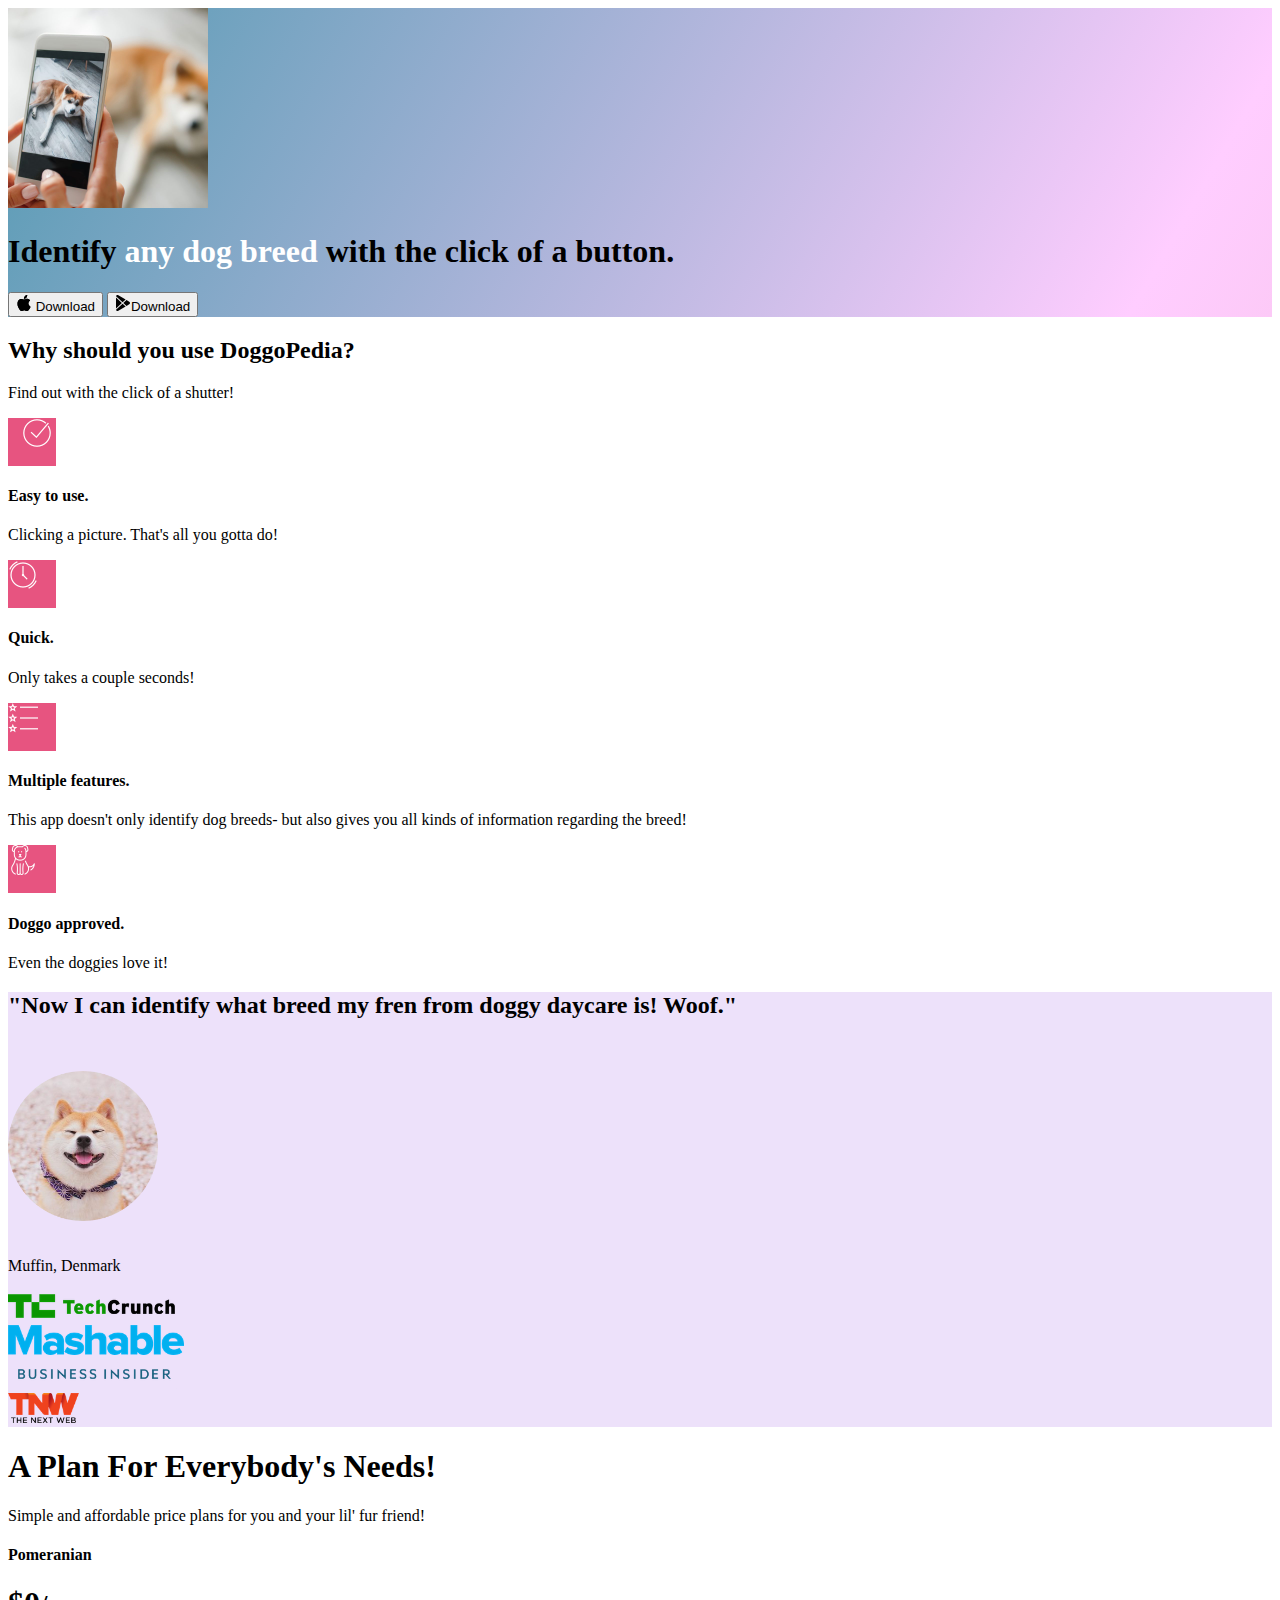
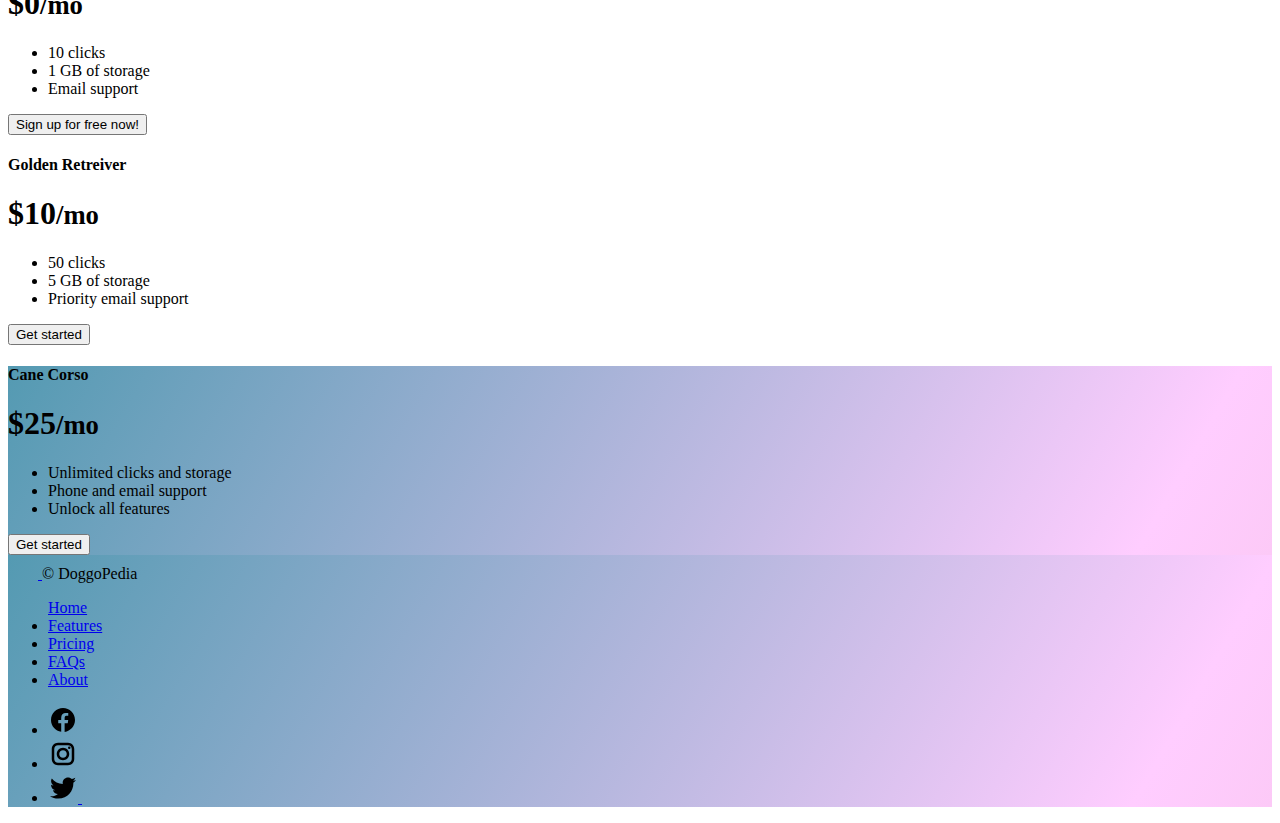
<file: index.html>
<!DOCTYPE html>
<html lang="en">

<head>
  <meta charset="UTF-8">
  <meta name="viewport" content="width=device-width, initial-scale=1.0">
  <title>DoggoPedia</title>
  <link href="https://cdn.jsdelivr.net/npm/bootstrap@5.3.0/dist/css/bootstrap.min.css" rel="stylesheet" integrity="sha384-9ndCyUaIbzAi2FUVXJi0CjmCapSmO7SnpJef0486qhLnuZ2cdeRhO02iuK6FUUVM" crossorigin="anonymous">
  <link rel="stylesheet" href="./css/style.css">
</head>

<body>

  <!-- Title -->
  <section id="title" class="gradient-background">

    <div class="container col-xxl-8 px-4">
      <div class="row flex-lg-row-reverse align-items-center g-5">
        <div class="col-10 col-sm-8 col-lg-6">
          <img src="./images/doggo.jpg" class="d-block mx-lg-auto img-fluid" alt="Bootstrap Themes" height="200"
            loading="lazy">
        </div>
        <div class="col-lg-6">
          <h1 class="display-5 fw-bold text-body-emphasis lh-1 mb-3">Identify <span class="white">any dog breed</span> with the click of a button.</h1>

          <div class="d-grid gap-2 d-md-flex justify-content-md-start">
            <button type="button" class="btn btn-light btn-lg px-4 me-md-2"><svg xmlns="http://www.w3.org/2000/svg"
                width="16" height="16" fill="currentColor" class="bi bi-apple mb-1" viewBox="0 0 16 16">
                <path
                  d="M11.182.008C11.148-.03 9.923.023 8.857 1.18c-1.066 1.156-.902 2.482-.878 2.516.024.034 1.52.087 2.475-1.258.955-1.345.762-2.391.728-2.43Zm3.314 11.733c-.048-.096-2.325-1.234-2.113-3.422.212-2.189 1.675-2.789 1.698-2.854.023-.065-.597-.79-1.254-1.157a3.692 3.692 0 0 0-1.563-.434c-.108-.003-.483-.095-1.254.116-.508.139-1.653.589-1.968.607-.316.018-1.256-.522-2.267-.665-.647-.125-1.333.131-1.824.328-.49.196-1.422.754-2.074 2.237-.652 1.482-.311 3.83-.067 4.56.244.729.625 1.924 1.273 2.796.576.984 1.34 1.667 1.659 1.899.319.232 1.219.386 1.843.067.502-.308 1.408-.485 1.766-.472.357.013 1.061.154 1.782.539.571.197 1.111.115 1.652-.105.541-.221 1.324-1.059 2.238-2.758.347-.79.505-1.217.473-1.282Z" />
                <path
                  d="M11.182.008C11.148-.03 9.923.023 8.857 1.18c-1.066 1.156-.902 2.482-.878 2.516.024.034 1.52.087 2.475-1.258.955-1.345.762-2.391.728-2.43Zm3.314 11.733c-.048-.096-2.325-1.234-2.113-3.422.212-2.189 1.675-2.789 1.698-2.854.023-.065-.597-.79-1.254-1.157a3.692 3.692 0 0 0-1.563-.434c-.108-.003-.483-.095-1.254.116-.508.139-1.653.589-1.968.607-.316.018-1.256-.522-2.267-.665-.647-.125-1.333.131-1.824.328-.49.196-1.422.754-2.074 2.237-.652 1.482-.311 3.83-.067 4.56.244.729.625 1.924 1.273 2.796.576.984 1.34 1.667 1.659 1.899.319.232 1.219.386 1.843.067.502-.308 1.408-.485 1.766-.472.357.013 1.061.154 1.782.539.571.197 1.111.115 1.652-.105.541-.221 1.324-1.059 2.238-2.758.347-.79.505-1.217.473-1.282Z" />
              </svg> Download</button>
            <button type="button" class="btn btn-outline-light btn-lg px-4"><svg xmlns="http://www.w3.org/2000/svg"
                width="16" height="16" fill="currentColor" class="bi bi-google-play mb-1" viewBox="0 0 16 16">
                <path
                  d="M14.222 9.374c1.037-.61 1.037-2.137 0-2.748L11.528 5.04 8.32 8l3.207 2.96 2.694-1.586Zm-3.595 2.116L7.583 8.68 1.03 14.73c.201 1.029 1.36 1.61 2.303 1.055l7.294-4.295ZM1 13.396V2.603L6.846 8 1 13.396ZM1.03 1.27l6.553 6.05 3.044-2.81L3.333.215C2.39-.341 1.231.24 1.03 1.27Z" />
              </svg>Download</button>
          </div>
        </div>
      </div>
    </div>
  </section>

  <!-- Features -->
  <section id="features">
    <div class="container mt-5">
      <div class="container px-4 py-5">
        <div class="row row-cols-1 row-cols-md-2 align-items-md-center g-5 py-5">
          <div class="col d-flex flex-column align-items-start gap-2">
            <h2 class="fw-bold text-body-emphasis">Why should you use DoggoPedia?</h2>
            <p class="text-body-secondary">Find out with the click of a shutter!</p>
          </div>
  
          <div class="col d-flex align-items-start">
            <div class="row row-cols-1 row-cols-sm-2 g-4">
              <div class="col d-flex flex-column gap-2">
                <div class="feature-icon-small d-inline-flex align-items-center justify-content-md-start bg-gradient fs-4 rounded-3">
                  <svg class="bi" width="10px" height="10px">
                    <use xlink:href="#collection"></use>
                  </svg>
                  <img src="./idk/correct.png" alt="correct">

                </div>
                <h4 class="fw-semibold mb-0 text-body-emphasis">Easy to use.</h4>
                <p class="text-body-secondary">Clicking a picture. That's all you gotta do!</p>
              </div>
    
              <div class="col d-flex flex-column gap-2">
                <div class="feature-icon-small d-inline-flex align-items-center justify-content-center bg-gradient fs-4 rounded-3">
                  <img src="./idk/wclock.png" alt="clock" height="30px" width="30px">
                </div>
                <h4 class="fw-semibold mb-0 text-body-emphasis">Quick.</h4>
                <p class="text-body-secondary">Only takes a couple seconds!</p>
              </div>
    
              <div class="col d-flex flex-column gap-2">
                <div class="feature-icon-small d-inline-flex align-items-center justify-content-center bg-gradient fs-4 rounded-3">
                  <img src="./idk/features.png" alt="scale" height="30px" width="30px">
                </div>
                <h4 class="fw-semibold mb-0 text-body-emphasis">Multiple features.</h4>
                <p class="text-body-secondary">This app doesn't only identify dog breeds- but also gives you all kinds of information regarding the breed!</p>
              </div>
    
              <div class="col d-flex flex-column gap-2">
                <div class="feature-icon-small d-inline-flex align-items-center justify-content-center bg-gradient fs-4 rounded-3">
                  <img src="./idk/dogicon.png" alt="dog" height="30px" width="30px">
                </div>
                <h4 class="fw-semibold mb-0 text-body-emphasis">Doggo approved.</h4>
                <p class="text-body-secondary">Even the doggies love it!</p>
              </div>
            </div>
          </div>
        </div>
      </div>
    </div>

  </section>
  <!-- Testimonial -->
  <section id="testimonial">
    <div class="my-0">
      <div class="p-5 text-center">
        <div class="container py-5">
          <h2 class="text-body-emphasis">"Now I can identify what breed my fren from doggy daycare is! Woof."</h2>
          <img class="profile-img mt-5" src="./images/shiba.png" alt="dog image">
          <p class="col-lg-8 mx-auto lead mt-2">
                Muffin, Denmark
          </p>
        </div>
    
        <div class="container">
          <div class="row">
            <div class="col-lg-3 col-sm-12">
                <img src="./images/techcrunch.png" alt="techcrunch" height="30">
            </div>
            <div class="col-lg-3 col-sm-12">
              <img src="./images/mashable.png" alt="mashable" height="30">
            </div>
            <div class="col-lg-3 col-sm-12">
              <img src="./images/bizinsider.png" alt="bizinsider" height="30">
            </div>
            <div class="col-lg-3 col-sm-12">
              <img src="./images/tnw.png" alt="tnw" height="30">
            </div>
          </div>
        </div>
      </div>
    </div>
  </section>

  <!-- Pricing -->
  <section id="pricing">

    <div class="container py-3">
      <header>
        <div class="d-flex flex-column flex-md-row align-items-center pb-3 mb-4 border-bottom">
          <a href="/" class="d-flex align-items-center link-body-emphasis text-decoration-none">
          </a>
        </div>
    
        <div class="pricing-header p-3 pb-md-4 mx-auto text-center">
          <h1 class="display-4 fw-normal text-body-emphasis">A Plan For Everybody's Needs!</h1>
          <p class="fs-5 text-body-secondary">Simple and affordable price plans for you and your lil' fur friend!</p>
        </div>
      </header>
    
      <main>
        <div class="row row-cols-1 row-cols-md-3 mb-3 text-center">
          <div class="col">
            <div class="card mb-4 rounded-3 shadow-sm">
              <div class="card-header py-3 text-bg-dark border-dark">
                <h4 class="my-0 fw-normal">Pomeranian</h4>
              </div>
              <div class="card-body">
                <h1 class="card-title pricing-card-title">$0<small class="text-body-secondary fw-light">/mo</small></h1>
                <ul class="list-unstyled mt-3 mb-4">
                  <li>10 clicks</li>
                  <li>1 GB of storage</li>
                  <li>Email support</li>
                </ul>
                <button type="button" class="w-100 btn btn-lg btn-outline-dark">Sign up for free now!</button>
              </div>
            </div>
          </div>
          <div class="col">
            <div class="card mb-4 rounded-3 shadow-sm">
              <div class="card-header py-3">
                <h4 class="my-0 fw-normal">Golden Retreiver</h4>
              </div>
              <div class="card-body">
                <h1 class="card-title pricing-card-title">$10<small class="text-body-secondary fw-light">/mo</small></h1>
                <ul class="list-unstyled mt-3 mb-4">
                  <li>50 clicks</li>
                  <li>5 GB of storage</li>
                  <li>Priority email support</li>
                </ul>
                <button type="button" class="w-100 btn btn-lg btn-dark">Get started</button>
              </div>
            </div>
          </div>
          <div class="col">
            <div class="card mb-4 rounded-3 shadow-sm gradient-background">
              <div class="card-header py-3 text-bg-dark border-dark">
                <h4 class="my-0 fw-normal">Cane Corso</h4>
              </div>
              <div class="card-body">
                <h1 class="card-title pricing-card-title">$25<small class="text-body-secondary fw-light">/mo</small></h1>
                <ul class="list-unstyled mt-3 mb-4">
                  <li>Unlimited clicks and storage</li>
                  <li>Phone and email support</li>
                  <li>Unlock all features</li>
                </ul>
                <button type="button" class="w-100 btn btn-lg btn-outline-dark">Get started</button>
              </div>
            </div>
          </div>
        </div>
  </section>
  
  <!-- Footer -->
  <section id="contact" class="gradient-background">
    <div class="container">
      <footer class="d-flex flex-wrap justify-content-between align-items-center py-4 border-top">
        <div class="col-md-4 d-flex align-items-center">
          <a href="/" class="mb-3 me-2 mb-md-0 text-body-secondary text-decoration-none lh-1">
            <svg class="bi" width="30" height="24"><use xlink:href="#bootstrap"></use></svg>
          </a>
          <span class="mb-3 mb-md-0 text-body-secondary">© DoggoPedia</span>
        </div>

        <ul class="nav justify-content-center>
          <li class="nav-item"><a href="#" class="nav-link px-2 text-body-secondary">Home</a></li>
          <li class="nav-item"><a href="#" class="nav-link px-2 text-body-secondary">Features</a></li>
          <li class="nav-item"><a href="#" class="nav-link px-2 text-body-secondary">Pricing</a></li>
          <li class="nav-item"><a href="#" class="nav-link px-2 text-body-secondary">FAQs</a></li>
          <li class="nav-item"><a href="#" class="nav-link px-2 text-body-secondary">About</a></li>
        </ul>
    
        <ul class="nav col-md-4 justify-content-end list-unstyled d-flex">
          <li class="ms-3"><a class="text-body-secondary" href="#"><img src="./idk/facebook.svg" alt="facebook"><svg class="bi" width="30" height="30"><use xlink:href="#facebook"></use></svg></a></li>
          <li class="ms-3"><a class="text-body-secondary" href="#"><img src="./idk/insta.svg" alt="instagram" height="30px" width="30px"><svg class="bi" width="30" height="30"><use xlink:href="#instagram"></use></svg></a></li>
          <li class="ms-3"><a class="text-body-secondary" href="#"><img src="./idk/twitter.svg" alt="twitter"> <svg class="bi" width="30" height="30"><use xlink:href="#twitter"></use></svg></a></li>
        </ul>
      </footer>
    </div>

  </section>
</body>

</html>
</file>
<file: css/style.css>
.gradient-background {
  background: linear-gradient(300deg, #e4abb5, #ffcdff,  #549ab2);
  background-size: 180% 180%;
  animation: gradient-animation 15s ease infinite;
}

@keyframes gradient-animation {
  0% {
    background-position: 0% 50%;
  }
  50% {
    background-position: 100% 50%;
  }
  100% {
    background-position: 0% 50%;
  }
}

.white {
  color: white;
}


.icon-square {
  width: 3rem;
  height: 3rem;
  border-radius: 0.75rem;
}

.profile-img {
  height: 150px;
  margin-top: 2rem;
  margin-bottom: 1rem;
}

.feature-icon-small {
  width: 3rem;
  height: 3rem;
  background-color: #E75480;
}

.bg-custom-1 {
  background-color:#d5ecff;
}

#new {
  background-color: rgb(209, 237, 255);
}

.p-5 {
  background-color: rgb(237, 225, 250);
}
</file>
